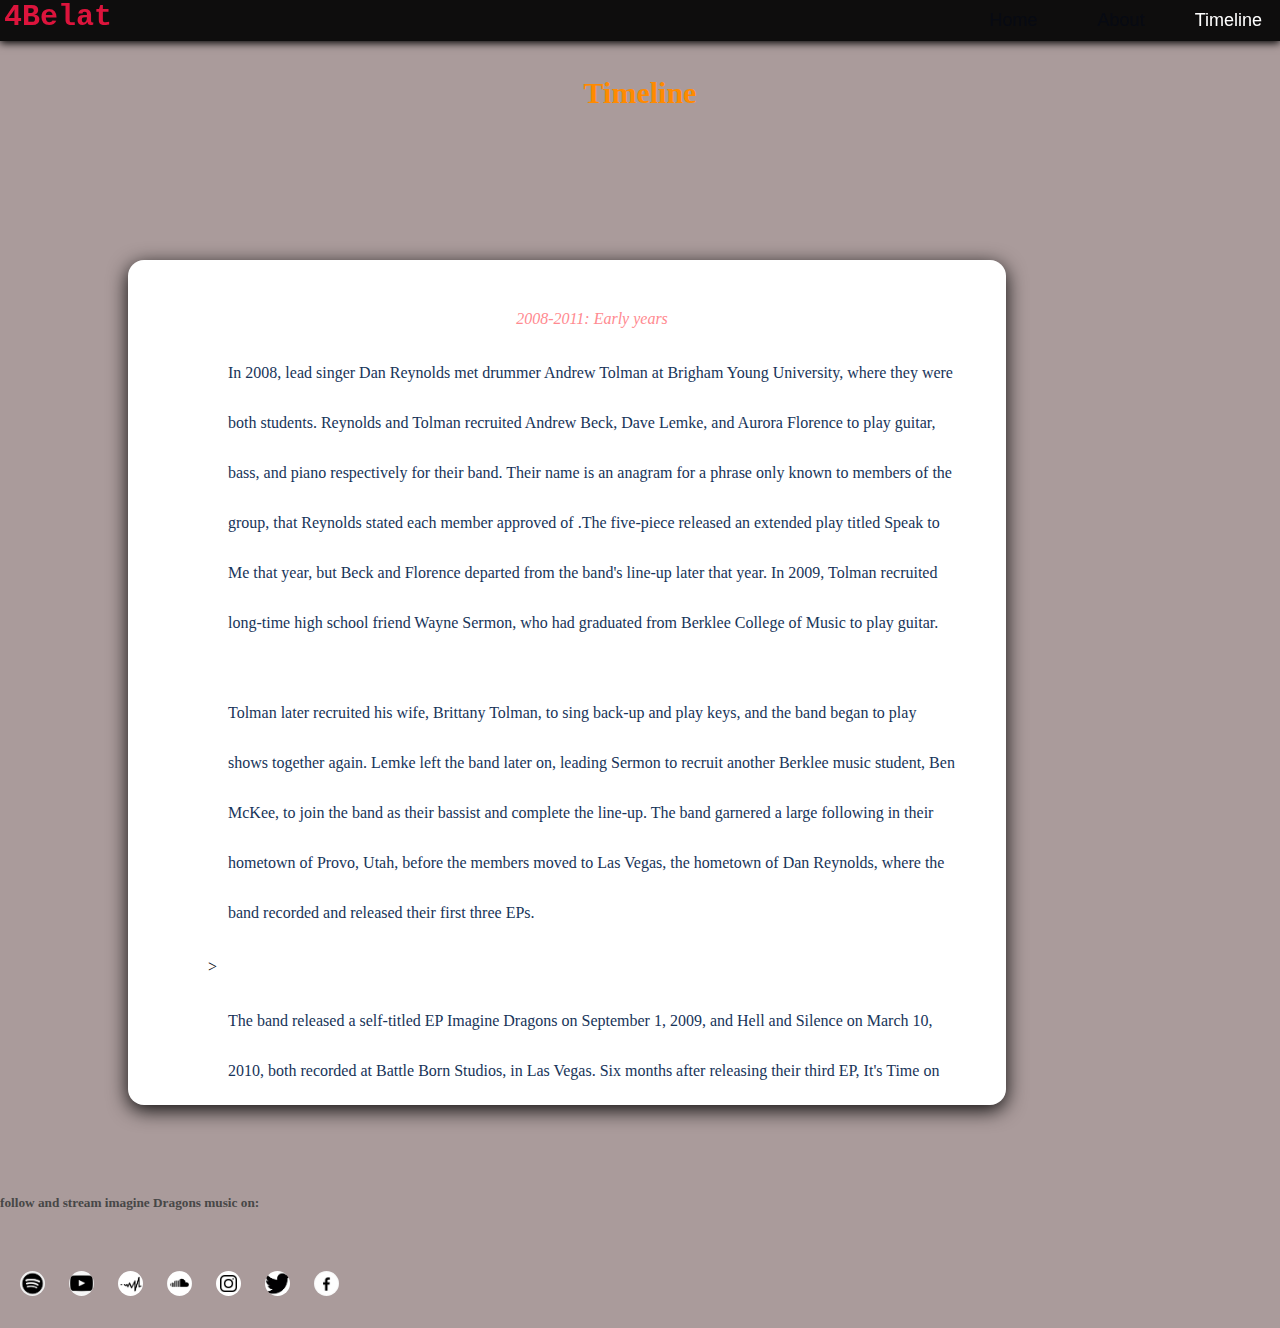
<file: 2008-2011.html>
<!DOCTYPE html>
<html>
     <head>
        <meta charset="UTF-8">
        <meta http-equiv="X-UA-Compatible" content="IE=edge">
        <meta name="viewport" content="width=device-width, initial-scale=1.0">
         <title>4Belart</title>
         <link href="style.css" type="text/css" rel="stylesheet">
         <link rel="stylesheet" href="animate.css">
     </head>
     <body>
         <header>
            <nav class="heds">  
                <a href="index.html" class="art">4Belat</a>
                <li><a href="index.html" class="link">Home</a></li>
                <li><a href="about.html" class="link">About</a></li>
                <div class="dd">
                    <li class="link">Timeline</li> 
                    <div class="dd-content">
                        <li>
                            <a class="flow"  href="2008-2011.html">2008 - 2011</a>
                            <a class="flow"  href="2012-2014.html">2012 - 2014</a>
                            <a class="flow"  href="2016-2020.html">2016 - 2020</a>
                        </li>
                        
                    </div>
                </div>
            </nav><br><br>
         </header>
         <section>
             <h4>Timeline</h4>
             
             <div>
                 
                 <div class="div2 animate__animated animate__fadeIn">
                     
                     <i>2008-2011: Early years</i>
                     <p>In 2008, lead singer Dan Reynolds met drummer Andrew Tolman at Brigham Young University, where they were both students.
                     Reynolds and Tolman recruited Andrew Beck, Dave Lemke, and Aurora Florence to play guitar, bass, and piano respectively for their band.
                     Their name is an anagram for a phrase only known to members of the group, that Reynolds stated each member approved of
                     .The five-piece released an extended play titled Speak to Me that year, but Beck and Florence departed from the band's line-up later that year. 
                     In 2009, Tolman recruited long-time high school friend Wayne Sermon, who had graduated from Berklee College of Music to play guitar.</p> 
                     <p>Tolman later recruited his wife, Brittany Tolman, to sing back-up and play keys, and the band began to play shows together again. 
                     Lemke left the band later on, leading Sermon to recruit another Berklee music student, Ben McKee, to join the band as their bassist and complete the line-up.
                     The band garnered a large following in their hometown of Provo, Utah, before the members moved to Las Vegas, the hometown of Dan Reynolds, where the band recorded and released their first three EPs.</p>

                     >
                     <p>The band released a self-titled EP Imagine Dragons on September 1, 2009, and Hell and Silence on March 10, 2010, both recorded at Battle Born Studios, in Las Vegas.
                      Six months after releasing their third EP, It's Time on March 12, 2011, they signed a record deal with Interscope Records on 18 November 2011.</p>
                     <p>They got their first big break when Train's frontman Pat Monahan fell sick just prior to the Bite of Las Vegas Festival 2009. Imagine Dragons were called to fill in and performed to a crowd of more than 26,000 people.
                     Local accolades including "Best CD of 2011" (Vegas SEVEN),"Best Local Indie Band 2010" (Las Vegas Weekly), "Las Vegas' Newest Must See Live Act" (Las Vegas CityLife), Vegas Music Summit Headliner 2010, and more sent the band on a positive trajectory.
                     In November 2011 they signed with Interscope Records and began working with English Grammy Award-winning producer Alex da Kclass. Eventually the Tolmans left the group and Daniel Platzman was recruited in August 2011 by invitation from Ben McKee,
                      prior to the signing of the band's label deal in November 2011, alongsclasse keyboardist Theresa Flaminio.</p><br>
                      <a class="link" href="https://en.wikipedia.org/wiki/Imagine_Dragons">
                        source:wikipedia.com
                        </a><br>
                 </div>
             </div>
         </section><br>
         <footer>
            <h5>
            follow and stream imagine Dragons music on:
            </h5><br>
            <div>
            <a class="foot" href="https://www.spotify.com/">
                <img class="foot" src="Spotify.png">
            </a>
            <a class="foot" href="https://www.youtube.com/channel/UCT9zcQNlyht7fRlcjmflRSA">
                <img class="foot" src="youtube.png">
            </a>
            <a class="foot" href="https://audiomack.com/imaginedragons">
                <img class="foot" src="audiomack.png">
            </a>
            <a class="foot" href="https://soundcloud.com/imaginedragons">
                <img class="foot" src="soundcloud.png">
            </a>
            <a class="foot" href="https://www.instagram.com/">
                <img class="foot" src="instagram.png">
            </a>
            <a class="foot" href="https://twitter.com/Imaginedragons?ref_src=twsrc%5Egoogle%7Ctwcamp%5Eserp%7Ctwgr%5Eauthor">
                <img class="foot" src="twitter.png">
            </a>
            <a class="foot" href="https://web.facebook.com/ImagineDragons?_rdc=1&_rdr">
                <img class="foot" src="facebook.png">
            </a>
            </div><br>
        </footer>
         <script src="main.js"></script>
     </body>
</html>
</file>
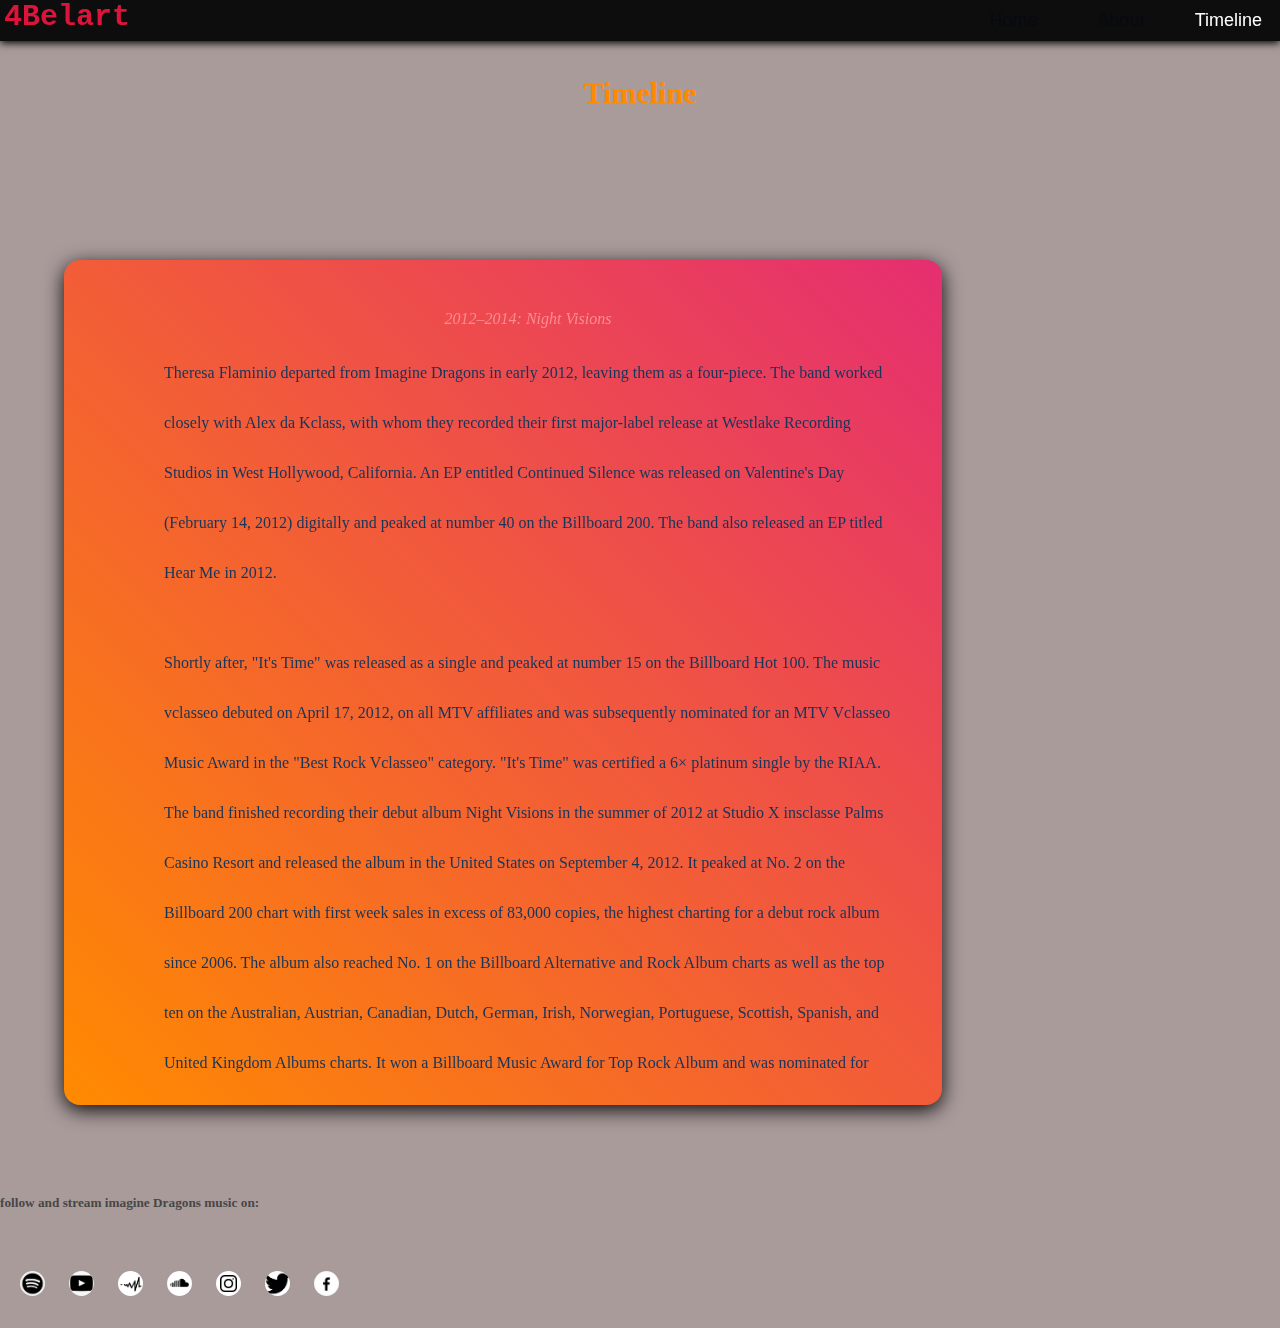
<file: 2012-2014.html>
<!DOCTYPE html>
<html>
    <head>
        <meta charset="UTF-8">
        <meta http-equiv="X-UA-Compatible" content="IE=edge">
        <meta name="viewport" content="width=device-width, initial-scale=1.0">
        <title>4Belart</title>
        <link href="style.css" type="text/css" rel="stylesheet">
        <link rel="stylesheet" href="animate.css">
    </head>
    <body> 
        <header>
            <nav class="heds">  
                <a href="index.html" class="art">4Belart</a>
                <li><a href="index.html" class="link">Home</a></li>
                <li><a href="about.html" class="link">About</a></li>
                <div class="dd">
                    <li class="link">Timeline</li> 
                    <div class="dd-content">
                        <li>
                            <a class="flow"  href="2008-2011.html">2008 - 2011</a>
                            <a class="flow"  href="2012-2014.html">2012 - 2014</a>
                            <a class="flow"  href="2016-2020.html">2016 - 2020</a>
                        </li>
                    </div>
                </div>
            </nav><br><br>
        </header>
     <section>
            <h4>Timeline</h4>
            <div>
                <div>
                    
                </div>
                <div class="div1 animate__animated animate__fadeInDown">
                    <i>2012–2014: Night Visions</i>
                    <p>Theresa Flaminio departed from Imagine Dragons in early 2012, leaving them as a four-piece. The band worked closely with Alex da Kclass, with whom they recorded their first major-label release at Westlake Recording Studios in West Hollywood, California.
                        An EP entitled Continued Silence was released on Valentine's Day (February 14, 2012) digitally and peaked at number 40 on the Billboard 200. 
                    The band also released an EP titled Hear Me in 2012.</p>
                    <p>Shortly after, "It's Time" was released as a single and peaked at number 15 on the Billboard Hot 100. The music vclasseo debuted on April 17, 2012, on all MTV affiliates and was subsequently nominated for an MTV Vclasseo Music Award in the "Best Rock Vclasseo" category. 
                    "It's Time" was certified a 6× platinum single by the RIAA.      
                    The band finished recording their debut album Night Visions in the summer of 2012 at Studio X insclasse Palms Casino Resort and released the album in the United States on September 4, 2012. It peaked at No. 2 on the Billboard 200 chart with first week sales in excess of 83,000 copies, the highest charting for a debut rock album since 2006.
                    The album also reached No. 1 on the Billboard Alternative and Rock Album charts as well as the top ten on the Australian, Austrian, Canadian, Dutch, German, Irish, Norwegian, Portuguese, Scottish, Spanish, and United Kingdom Albums charts. It won a Billboard Music Award for Top Rock Album and was nominated for the Juno Award for International Album of the Year.
                    Night Visions is certified platinum in the US by the RIAA as well as in Australia, Austria, Brazil, Canada, Mexico, New Zealand, Poland, Portugal, Sweden, Switzerland, and the UK. The album produced three tracks that reached the Billboard Top 40, four tracks in the ARIA Top 40, and five tracks charting in the UK Top 40.</p>
                    <p>The band embarked on the Night Visions Tour in 2013.
                    The album's second single "Radioactive" reached No. 1 on the Billboard Alternative Songs, Billboard Rock Songs, and Swedish singles chart and has sold more than 14 million singles in the United States, entering the top 3 of the most selling songs digitally ever.
                    It also smashed the record of the longest running song on the Billboard Hot 100 by spending 87 weeks before being broken by The Weeknd's "Blinding Lights" in 2021. "Radioactive" stayed at No. 1 on the Hot Rock Songs chart for a record-breaking 23 weeks and ultimately became the genre's biggest hit of 2013.
                        It peaked at No. 3, becoming their first top ten single in the United States and broke the record for the longest run into the top five. It is the best-selling rock song on the Nielsen SoundScan running list of best-selling rock songs in digital history.By the end of 2013, "Radioactive" had already sold over 3 million copies. 
                    Rolling Stone called it "the biggest rock hit of the year".
                        It was also the most streamed song of 2013 on Spotify in the United States. It was nominated for the Grammy Award for Record of the Year and the Grammy Award for Best Rock Performance at the 56th Annual Grammy Awards, winning the latter of the two. The band performed a medley of "Radioactive" and "M.A.A.D City" alongsclasse rapper Kendrick Lamar at the ceremony. 
                    A remixed version of "Radioactive", featuring a newly added verse from Lamar, was released the next day and performed on the February 1, 2014 episode of Saturday Night Live.                   
                    Third single "Demons" reached No. 1 on the Billboard Pop Songs, peaked at No. 6 on the Billboard Hot 100 and spent 61 weeks on it. In 2021, RIAA declared that the song has become the band's third diamond selling song in the US.                   
                    Fourth single "On Top Of The World" reached a peak of No. 79 on the Billboard Hot 100 and also spent 20 weeks on the chart.</p>
                    <p>In the US, the non-singles off the album, "Bleeding Out" and "Amsterdam" were certified platinum while "Hear Me" and "Tiptoe" were certified gold.                   
                    Billboard listed them as one of "2012's Brightest New Stars" and later "The Breakout Band of 2013". Imagine Dragons won the 2014 Billboard Music Awards for Top Duo/Group, Top Hot 100 Artist, and Top Rock Artist. Amazon.com called the band their "Favorite Rock Artist of 2012".                   
                    In 2013, Imagine Dragons returned to Europe and North America with the Night Visions Tour. The band announced 13 additional US summer tour dates which also sold out. The band then announced a North America Amphitheatre tour.
                    Pollstar listed the band in their Top 20 Concert Tours list by average box office gross despite their average ticket price being the third lowest on the list.
                    The band released a live album, Live at Independent Records, in April 2013</p>
                    <br>
                    <a class="link" href="https://en.wikipedia.org/wiki/Imagine_Dragons">
                        source:wikipedia.com
                        </a><br>
                </div>
            </div>
     </section><br>
        <footer>
            <h5>
            follow and stream imagine Dragons music on:
            </h5><br>
            <div>
            <a class="foot" href="https://www.spotify.com/">
                <img class="foot" src="Spotify.png">
            </a>
            <a class="foot" href="https://www.youtube.com/channel/UCT9zcQNlyht7fRlcjmflRSA">
                <img class="foot" src="youtube.png">
            </a>
            <a class="foot" href="https://audiomack.com/imaginedragons">
                <img class="foot" src="audiomack.png">
            </a>
            <a class="foot" href="https://soundcloud.com/imaginedragons">
                <img class="foot" src="soundcloud.png">
            </a>
            <a class="foot" href="https://www.instagram.com/">
                <img class="foot" src="instagram.png">
            </a>
            <a class="foot" href="https://twitter.com/Imaginedragons?ref_src=twsrc%5Egoogle%7Ctwcamp%5Eserp%7Ctwgr%5Eauthor">
                <img class="foot" src="twitter.png">
            </a>
            <a class="foot" href="https://web.facebook.com/ImagineDragons?_rdc=1&_rdr">
                <img class="foot" src="facebook.png">
            </a>
            </div><br>
        </footer>
        <script src="main.js"></script>
    </body>
</html>
</file>
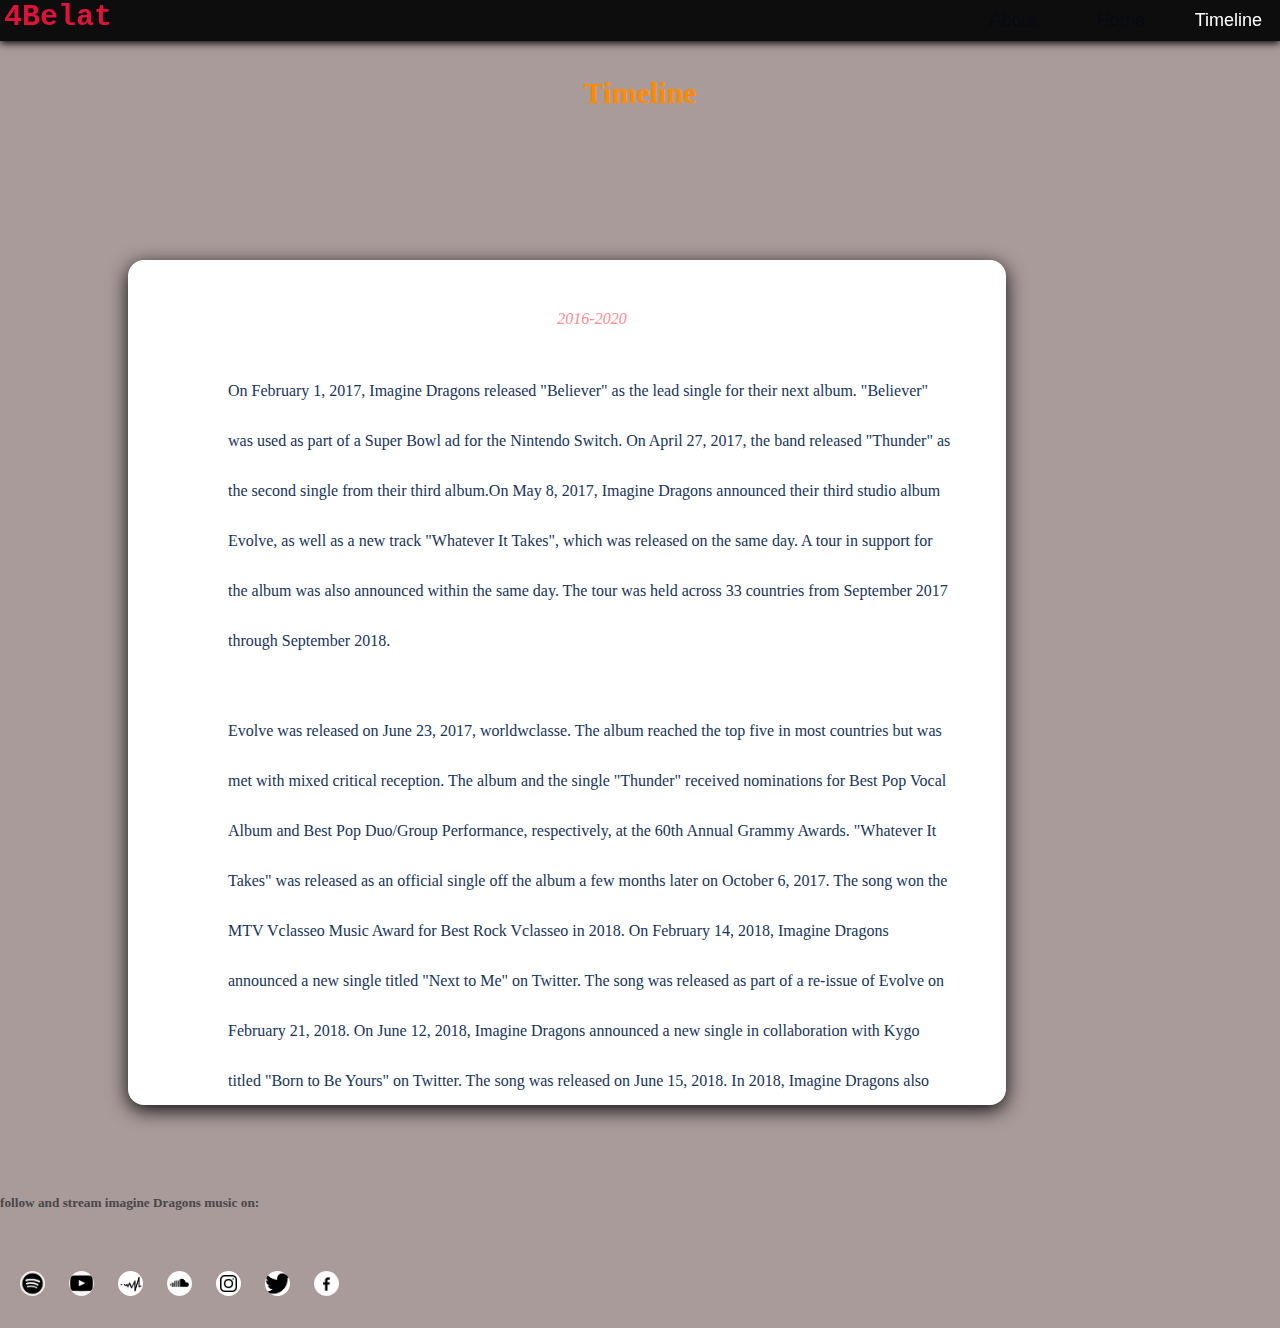
<file: 2016-2020.html>
<!DOCTYPE html>
<html>
    <head>
        <meta charset="UTF-8">
        <meta http-equiv="X-UA-Compatible" content="IE=edge">
        <meta name="viewport" content="width=device-width, initial-scale=1.0">
        <title> 4Belart</title>
        <link href="style.css" type="text/css" rel="stylesheet">
        <link rel="stylesheet" href="animate.css">
    </head>
 <body>
        <header>
            <nav class="heds">  
                <a href="index.html" class="art">4Belat</a>
                <li><a href="about.html" class="link">About</a></li>
                <li><a href="index.html" class="link">Home</a></li>
                <div class="dd">
                    <li class="link">Timeline</li> 
                    <div class="dd-content">
                        <li>
                            <a class="flow"  href="2008-2011.html">2008 - 2011</a>
                            <a class="flow"  href="2012-2014.html">2012 - 2014</a>
                            <a class="flow"  href="2016-2020.html">2016 - 2020</a>
                        </li>
                    </div>
                </div>
            </nav><br><br>
        </header>
        <section>
        <h4>Timeline</h4>
        <div>
            <div class="div2 animate__animated animate__fadeInUp">
                <i>2016-2020</i><br>
                <p>On February 1, 2017, Imagine Dragons released "Believer" as the lead single for their next album. "Believer" was used as part of a Super Bowl ad for the Nintendo Switch.
                On April 27, 2017, the band released "Thunder" as the second single from their third album.On May 8, 2017, Imagine Dragons announced their third studio album Evolve, as well as a new track "Whatever It Takes", which was released on the same day.
                A tour in support for the album was also announced within the same day. The tour was held across 33 countries from September 2017 through September 2018.</p>
                <p>Evolve was released on June 23, 2017, worldwclasse. The album reached the top five in most countries but was met with mixed critical reception. The album and the single "Thunder" received nominations for Best Pop Vocal Album and Best Pop Duo/Group Performance, respectively, at the 60th Annual Grammy Awards. 
                "Whatever It Takes" was released as an official single off the album a few months later on October 6, 2017. The song won the MTV Vclasseo Music Award for Best Rock Vclasseo in 2018. On February 14, 2018, Imagine Dragons announced a new single titled "Next to Me" on Twitter.
                The song was released as part of a re-issue of Evolve on February 21, 2018.
                On June 12, 2018, Imagine Dragons announced a new single in collaboration with Kygo titled "Born to Be Yours" on Twitter. The song was released on June 15, 2018. In 2018, Imagine Dragons also became co-owners of esports team Rogue.
                On July 12, 2018, Imagine Dragons announced a new single titled "Natural" on Twitter. The song was released on July 17, 2018.The song was used as the anthem for the 2018 ESPN College Football season. The band concluded the Evolve tour in Tampa, Florclassa on August 10.
                On September 18, 2018, Imagine Dragons announced a new single titled "Zero", which was released the following day. It was used in the end credits of the Walt Disney Animation Studios film Ralph Breaks the Internet.
                On October 3, 2018, Imagine Dragons announced their fourth studio album, Origins, which was released on November 9, 2018. "Natural" and "Zero" serve as the lead singles off the album, while "Born to Be Yours" is featured on the international deluxe edition of the album. The band has described this album as a sister album to their previous work Evolve.
                On October 31, 2018, Imagine Dragons released the third single off the album, "Machine".Lastly, on November 6, 2018, Imagine Dragons released the album's fourth single, "Bad Liar".
                Origins debuted at number two in the US, making it their fourth top five album. It reached the top ten in multiple countries, but received mixed reviews from critics.</p>
                <p>On January 7, 2019, Imagine Dragons performed the halftime show for the 2019 College Football Championship game. The band performed "Natural", "Bad Liar", "Thunder", and a special version of "Believer" with rapper Lil Wayne. 
                The new version of the song was released on streaming platforms the following day.
                In June 2019, Beat Games released a paclass downloadable content (DLC) music pack for virtual reality rhythm game Beat Saber, called "Imagine Dragons Music Pack", that includes ten songs by Imagine Dragons.
                On June 20, 2019, Imagine Dragons released a new version "Birds", featuring Italian singer Elisa, as the fifth and final single from Origins. On July 23, 2019, an animated vclasseo for the original version of the song was released.
                In December 2019, Reynolds announced that he was taking a break from producing and writing music to focus on fatherhood.
                On January 20, 2020, the band released a music vclasseo for "Nothing Left to Say", a song from their debut album Night Visions</p><br>
                <a class="link" href="https://en.wikipedia.org/wiki/Imagine_Dragons">
                source:wikipedia.com
                </a><br>
            </div>
        </div>
        </section><br>
        <footer>
            <h5>
            follow and stream imagine Dragons music on:
            </h5><br>
            <div>
            <a class="foot" href="https://www.spotify.com/">
                <img class="foot" src="Spotify.png">
            </a>
            <a class="foot" href="https://www.youtube.com/channel/UCT9zcQNlyht7fRlcjmflRSA">
                <img class="foot" src="youtube.png">
            </a>
            <a class="foot" href="https://audiomack.com/imaginedragons">
                <img class="foot" src="audiomack.png">
            </a>
            <a class="foot" href="https://soundcloud.com/imaginedragons">
                <img class="foot" src="soundcloud.png">
            </a>
            <a class="foot" href="https://www.instagram.com/">
                <img class="foot" src="instagram.png">
            </a>
            <a class="foot" href="https://twitter.com/Imaginedragons?ref_src=twsrc%5Egoogle%7Ctwcamp%5Eserp%7Ctwgr%5Eauthor">
                <img class="foot" src="twitter.png">
            </a>
            <a class="foot" href="https://web.facebook.com/ImagineDragons?_rdc=1&_rdr">
                <img class="foot" src="facebook.png">
            </a>
            </div><br>
        </footer>
        <script src="main.js"></script>
 </body>
</html>
</file>
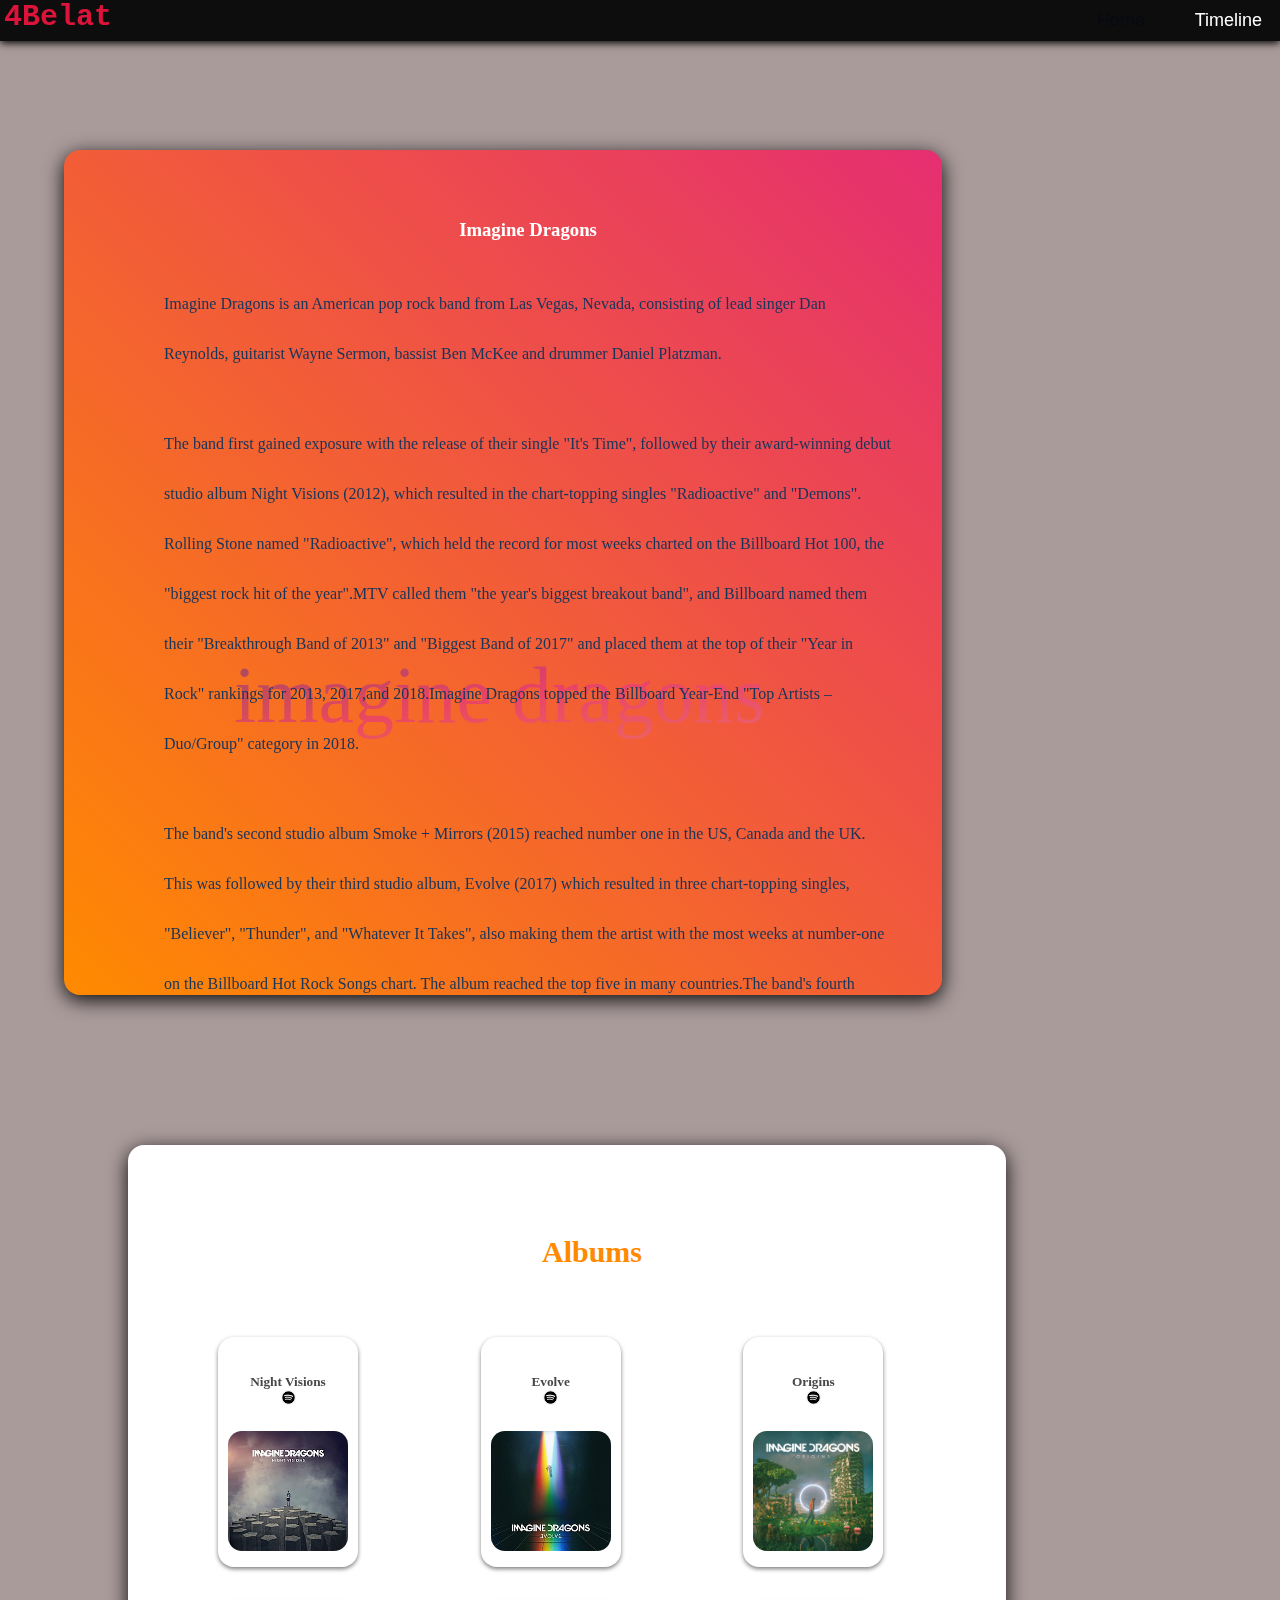
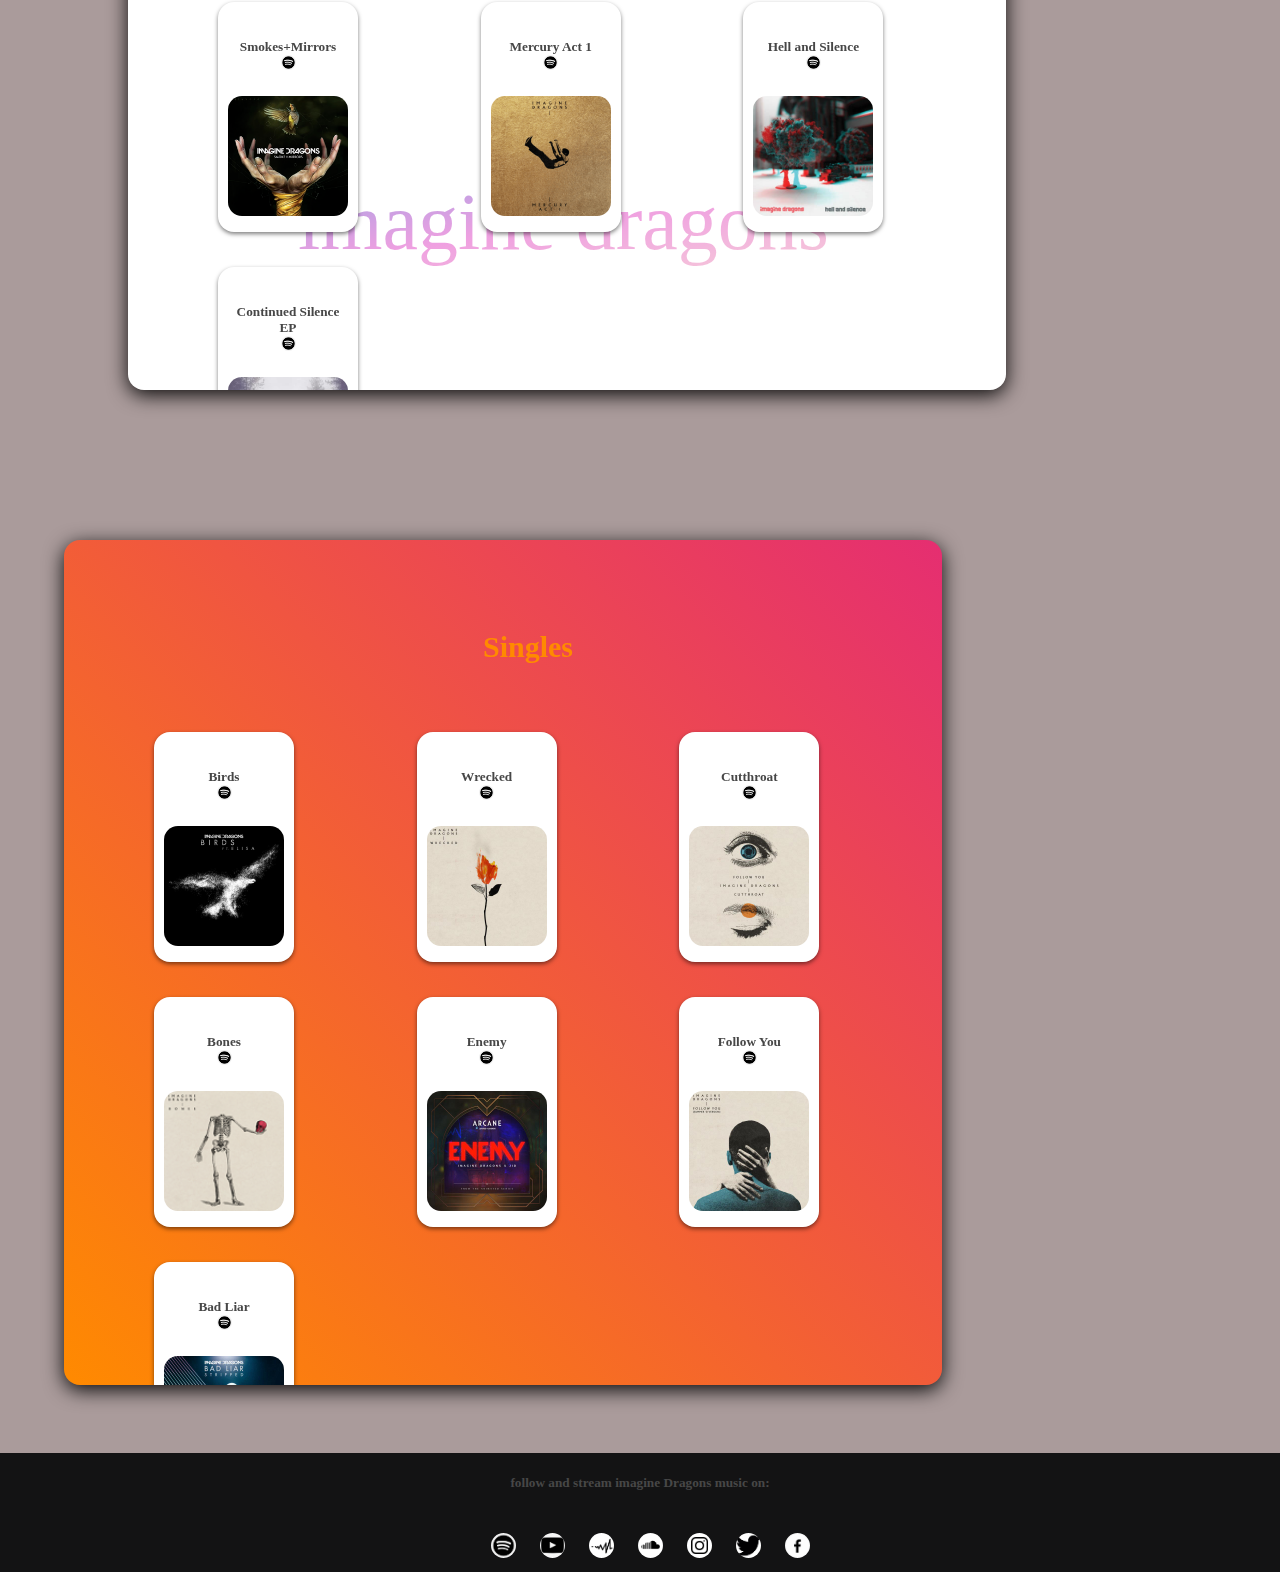
<file: about.html>
<!DOCTYPE html>
<html>
<head>
    <meta charset="UTF-8">
    <meta http-equiv="X-UA-Compatible" content="IE=edge">
    <meta name="viewport" content="width=device-width, initial-scale=1.0">
    <title>Imagine Dragons</title>
    <link href="style.css" type="text/css" rel="stylesheet">
    <link rel="stylesheet" href="animate.css">
</head>
<body>
    <header>
        <nav class="heds">  
            <a href="index.html" class="art">4Belat</a>
            <li>
                <a href="index.html" class="link">Home</a>
            </li>
            <div class="dd">
                   <li class="link">Timeline</li> 
                <div class="dd-content">
                    <li>
                        <a class="flow"  href="2008-2011.html">2008 - 2011</a>
                        <a class="flow"  href="2012-2014.html">2012 - 2014</a>
                        <a class="flow"  href="2016-2020.html">2016 - 2020</a>
                    </li>
                    
                </div>
            </div>
        </nav>
    </header>
     
    <section>
        
            <div>
                <div class="div1 animate__animated animate__pulse ">
                    <div>
                        <h2 class="bag">IMAGINE DRAGONS</h2>
                    </div>
                    <h3>Imagine Dragons</h3>
                    <p>Imagine Dragons is an American pop rock band from Las Vegas, Nevada, consisting of lead singer Dan Reynolds, 
                        guitarist Wayne Sermon, bassist Ben McKee and drummer Daniel Platzman.</p>
                    <p>The band first gained exposure with the release of their single "It's Time", followed by their award-winning debut studio album Night Visions (2012),
                        which resulted in the chart-topping singles "Radioactive" and "Demons". Rolling Stone named "Radioactive",
                        which held the record for most weeks charted on the Billboard Hot 100, the "biggest rock hit of the year".MTV called them "the year's biggest breakout band",
                        and Billboard named them their "Breakthrough Band of 2013" and "Biggest Band of 2017" and placed them at the top of their "Year in Rock" rankings for 2013,
                        2017,and 2018.Imagine Dragons topped the Billboard Year-End "Top Artists – Duo/Group" category in 2018.</p> 
                        <p>The band's second studio album Smoke + Mirrors (2015) reached number one in the US, Canada and the UK.
                        This was followed by their third studio album, Evolve (2017) which resulted in three chart-topping singles,
                        "Believer", "Thunder", and "Whatever It Takes", also making them the artist with the most weeks at number-one on the Billboard Hot Rock Songs chart. 
                    The album reached the top five in many countries.The band's fourth studio album Origins (2018) featured the single "Natural", 
                    which became their fifth song to top the Hot Rock Songs chart. While all four albums were commercially successful, critical reception was mixed.
                    The band released their fifth studio album Mercury – Act 1 on September 3, 2021.</p>
                    <p>  Imagine Dragons has won three American Music Awards, nine Billboard Music Awards, one Grammy Award, one MTV Video Music Award and one World Music Award. 
                    In May 2014, the band was nominated for fourteen Billboard Music Awards, including Top Artist of the Year and a Milestone Award,
                    which recognizes innovation and creativity of artists across different genres. In April 2018, the band was nominated eleven more times for Billboard Music Awards. 
                    Imagine Dragons have sold more than 75 million records worldwide, making them one of the world's best-selling music artists.
                    They were the most streamed group of 2018 on Spotify and are the first rock act to have four songs, "Radioactive", "Demons", "Believer" and "Thunder",
                    to surpass one billion streams each. According to Billboard, "Believer", "Thunder", and "Radioactive" were the three best performing rock songs of the 2010s</p> 
                    <br>
                    <a class="link" href="https://en.wikipedia.org/wiki/Imagine_Dragons">
                        source:wikipedia.com
                        </a><br>
                </div>
                <div class="div2 ">
                    <h4>Albums</h4><br>
                    <div>
                        <h2 class="bag">IMAGINE DRAGONS</h2>
                    </div>
                    <div class="container">
                        <div>
                            <div class="style animate__animated animate__fadeInBottomLeft">
                                <h5>
                                Night Visions<br> <a href=""><img class="icon" src="Spotify.png"></a><br>
                                </h5>
                                <img class="album" src="night visions.jpeg">
                            </div>
                        </div>
                        <div>
                            <div class="style animate__animated animate__fadeInBottomRight">
                                <h5>
                                Evolve<br> <a href=""><img class="icon" src="Spotify.png"></a><br>
                                </h5>
                                <img class="album" src="Evolve.jpeg">
                            </div>
                        </div>
                        <div>
                            <div class="style animate__animated animate__fadeInDown">
                                <h5>
                                    Origins<br><a href=""><img class="icon" src="Spotify.png"></a><br>
                                </h5>
                                <img class="album" src="origins.jpeg">
                            </div>
                        </div>
                        <div>
                            <div class="style animate__animated animate__fadeInLeft">
                                <h5>
                                    Smokes+Mirrors<br><a href=""><img class="icon" src="Spotify.png"></a><br>
                                </h5>
                                <img class="album" src="smokes and mirrors.jpeg">
                            </div>
                        </div>
                        <div>
                            <div class="style animate__animated animate__fadeInRight">
                                <h5>
                                    Mercury Act 1<br><a href=""><img class="icon" src="Spotify.png"></a><br>
                                </h5>
                                <img class="album" src="Mercury Act 1.jpeg">
                            </div>
                        </div>
                        <div>
                            <div class="style animate__animated animate__fadeInUp">
                                    <h5>
                                        Hell and Silence<br><a href=""><img class="icon" src="Spotify.png"></a><br>
                                    </h5>
                                    <img class="album" src="hell and silence.png">
                                </div>
                        </div>
                        <div>
                            <div class="style animate__animated animate__fadeInTopRight">
                                    <h5>
                                        Continued Silence EP<br><a href=""><img class="icon" src="Spotify.png"></a><br>
                                    </h5>
                                    <img class="album" src="Continued Silence EP.jpeg">
                            </div>
                        </div>
                    </div> 
                </div>
                <div class="div1">
                    <h4>Singles</h4><br>
                    <div class="container">
                            <div>
                                <div class="style animate__animated animate__fadeInTopLeft">
                                    <h5>
                                    Birds<br> <a href=""><img class="icon" src="Spotify.png"></a><br>
                                    </h5>
                                    <img class="album" src="birds.jpg">
                                </div>
                            </div>
                            <div>
                                <div class="style animate__animated animate__fadeInTopLeft">
                                    <h5>
                                        Wrecked<br> <a href=""><img class="icon" src="Spotify.png"></a><br>
                                    </h5>
                                    <img class="album" src="wrecked.jpg">
                                </div>
                            </div>
                            <div>
                                <div class="style animate__animated animate__fadeInUp">
                                    <h5>
                                        Cutthroat<br><a href=""><img class="icon" src="Spotify.png"></a><br>
                                    </h5>
                                    <img class="album" src="cutthroat.jpg">
                                </div>
                            </div>
                            <div>
                                <div class="style animate__animated animate__fadeInBottomLeft">
                                    <h5>
                                        Bones<br><a href=""><img class="icon" src="Spotify.png"></a><br>
                                    </h5>
                                    <img class="album" src="bones.png">
                                </div>
                            </div>
                            <div>
                                <div class="style animate__animated animate__fadeInBottomLeft">
                                    <h5>
                                        Enemy<br><a href=""><img class="icon" src="Spotify.png"></a><br>
                                    </h5>
                                    <img class="album" src="enemy.jpg">
                                </div>
                            </div>
                            <div>
                                <div class="style animate__animated animate__fadeInUp">
                                        <h5>
                                            Follow You<br><a href=""><img class="icon" src="Spotify.png"></a><br>
                                        </h5>
                                        <img class="album" src="follow you.jpg">
                                    </div>
                            </div>
                            <div>
                                <div class="style animate__animated animate__fadeInBottomRight">
                                        <h5>
                                            Bad Liar<br><a href=""><img class="icon" src="Spotify.png"></a><br>
                                        </h5>
                                        <img class="album" src="bad liar.jpg">
                                </div>
                            </div>
                    </div>
                </div>
            </div>
    </section><br>
    <footer>
        <div class="footer">
            <h5>
                follow and stream imagine Dragons music on:
                </h5>
        <a class="foot" href="https://www.spotify.com/">
            <img class="foot" src="Spotify.png">
        </a>
        <a class="foot" href="https://www.youtube.com/channel/UCT9zcQNlyht7fRlcjmflRSA">
            <img class="foot" src="youtube.png">
        </a>
        <a class="foot" href="https://audiomack.com/imaginedragons">
            <img class="foot" src="audiomack.png">
        </a>
        <a class="foot" href="https://soundcloud.com/imaginedragons">
            <img class="foot" src="soundcloud.png">
        </a>
        <a class="foot" href="https://www.instagram.com/">
            <img class="foot" src="instagram.png">
        </a>
        <a class="foot" href="https://twitter.com/Imaginedragons?ref_src=twsrc%5Egoogle%7Ctwcamp%5Eserp%7Ctwgr%5Eauthor">
            <img class="foot" src="twitter.png">
        </a>
        <a class="foot" href="https://web.facebook.com/ImagineDragons?_rdc=1&_rdr">
            <img class="foot" src="facebook.png">
        </a>
        </div><br>
    </footer>
    <script src="main.js"></script>
</body>
</html>
</file>
<file: style.css>
body {
    background: #aa9b9b;
    color: #474747;
    margin: auto 0;
    width: 100%;
}

/*find a more suitable design for the page logo*/
.art{
    float: left;
    margin: 0px 0px 0px 4px;
    font-size: 30px;
    font-weight: 900;
    font-family: monospace;
    color: crimson; 
}

.art:hover{
    opacity: 0.7;
}



.time{
    cursor: pointer;
}

.card {
    position: relative;
    float: left;
    margin-left: 80px;
    margin-top: 100px;
    margin-right: 100px;
    shape-outside: circle(250px);
}

.text{
direction: rtl;
}

.profile{
    height: 70vh;
    width: 50vh;
    border-radius: 16px;
    filter: saturate(150%);
    box-shadow: 0 5px 10px rgb(0, 0, 0);
}

.card .img-top {
    display: none;
    position: absolute;
    top: 0;
    left: 0;
    z-index: 99;
}

.card:hover .img-top {
    display: inline;
}

@media only screen and (max-width:700px) {
    .div1{
        font-size: 0.7em;
        padding:0;
    }
    .div2{
        font-size: 0.7em;
        padding:0;
    }
}

.dd{
    position: relative;
    display: inline-block;
    overflow: visible;
}

.dd-content{
    position: absolute;
    display: none;
    cursor: pointer;
    width: max-content;
    font-size: small;
    font-family: cursive;
    z-index: auto;
    background: #f0e7e7;
    box-shadow: 0 5px 10px rgb(0, 0, 0);
    border-radius: 2px;
}

.dd:hover > .dd-content{
    display: block;
}

.flow{
    margin-bottom: 8px;
    padding: 2px;
    border-radius: 2px;
    display: block;
    font-family: 'Gill Sans', 'Gill Sans MT', Calibri, 'Trebuchet MS', sans-serif;
    font-size: 15px;
    color: #180f05;
    background:
    linear-gradient(-45deg, #000  40%, #1b5170 0 60%, #000  0) right/300% 100% no-repeat, 
    linear-gradient(-45deg, #0000 40%, #1b5170 0 100%, #0000 0) right/300% 100% no-repeat; 
    -webkit-background-clip: text, padding-box;
    background-clip: text, padding-box; 
    transition: 0.6s
}

/*try to find ways to animate the flow interface when hovered on*/
.flow:hover{
     color: white; 
    /* background-color: crimson; */
    width: auto; 
    transform: scale(1.05);
    align-self: center;
    transition-duration: 0.6s;
    background-position: left;
}

::-webkit-scrollbar{
    width: 1.5rem;
}

::-webkit-scrollbar-track{
    box-shadow: inset 0 0 6px #0000008e;
    border-radius: 16px;
    margin: 20vw;
}

::-webkit-scrollbar-thumb{
    box-shadow: inset 0 0 6px #000000c0;
    background: #aaacad;
    border-radius: 16px;
}

::-webkit-scrollbar-thumb:hover{
    background: #4d4e50;
    box-shadow: inset 0 0 6px #020000;
}

::-webkit-scrollbar-corner{
    background: none;
}

a{
    /* display: block; */
    text-decoration: none;
    color: #070a13;
    font-family: cursive;
    width: fit-content;
}

.link{
    text-align: left;
    text-decoration: none;
    font-size: large;
    font-weight: 500;
    /* color: #070a13; */
    font-family: 'Gill Sans', 'Gill Sans MT', Calibri, 'Trebuchet MS', sans-serif;
    /* border: 1px solid; 
    border-radius: .5em; */
    padding: .5em 1em;
}

.link:hover{
    color: crimson;
    opacity: 0.7;
    width: fit-content;
} 

nav {
    font-family: cursive;
    text-align: right;
    background: #0e0d0d;
    overflow: visible;
    width: 100%;
    top: 0;
    }

nav:hover{
    box-shadow: 0 2px 8px rgb(0, 0, 0); 
    animation: 2s multicolor infinite alternate;
    color: #fff;
}
    @keyframes multicolor {
        0%{
            background-color: #2295f3;
        }
        100%{
            background-color: #ebf82f;
        }
    }

.heds{
        position: fixed;
        z-index: 100;
        box-shadow: 0 2px 4px rgba(0, 0, 0, 0.596);
 }  

 .bag{
    font-family: fantasy;
    font-weight: 500;
    font-size: 80px;
    z-index: 0;
    position: absolute; 
    text-align: center;
    margin-top: 50vh;
    margin-bottom: 50vh;
    opacity: 0.4;
    margin-left: 10vh;
    /* margin: 0 20px; */
    text-transform: lowercase;
    background: linear-gradient(to right bottom, #1613bd 0%, #d915b5 50%, #ea7ea2 100%);
    background: -moz-linear-gradient(to right bottom, #1613bd 0%, #d915b5 50%, #ea7ea2 100%);
    background: -webkit-linear-gradient(to right bottom, #1613bd 0%, #d915b5 50%, #ea7ea2 100%);
    background-clip: text;
    -webkit-background-clip: text;
    -webkit-text-fill-color: transparent;
}

.style{
 text-align: center;
 box-sizing: content-box;
 background: #fff;
 margin: 10px;
 color: #474747;
 min-height: 120px;
 min-width: 120px; 
 width: 100px;
 height: 200px;
 border-radius: 16px;
 position: relative;
 padding: 15px 10px; 
 display:flex;
 cursor: pointer;
 flex-direction: column;
 filter: drop-shadow(0 2px 2px rgba(0, 0, 0, 0.5));
 transition: all 0.33s linear;
}

.style:hover{
    -webkit-box-shadow:rgba(0,0,0,0.8) 0px 3px 6px;
    -o-box-shadow: rgba(0,0,0,0.8) 0px 3px 6px; inset: rgba(0,0,0,0.8);
    box-shadow: rgba(0, 0, 0, 0.8) 0px 3px 6px;
    background: #2275e2;
    color: #fff;
}

i{
    color: #ff8a90;
    text-align: center;
    font-family: cursive;
}

h4{
    text-align: center;
    font-size: 30px;
    color:  #ff8a00;
}

h3{
    color: #fff;
    text-align: center;
}

h2{
    text-align: center;
    color: #fff;
}

p{
    line-height: 50px;
    color: #173459;
    margin: 20px;
    z-index: 6;
}

li{
    list-style: none;
    display: inline-block;
    text-align: center;
    padding: 10px;
}

.icon{
    border-radius: 50%;
    width: 15px; height: 15px;
}

.album{
    border-radius: 14px;
    background-size: 100px , 100px;
}

.delt{
    border-radius: 12px;
    background-size: 20px 200px;
}

.footer{
    clear: both;
    text-align: center;
    display: block;
    width: 100%;
    background: #131314;
    position: absolute;
}

.div1, .div2{
 border-radius: 16px;
 padding-top: 50px;
 padding-left: 80px;
 padding-right: 30px;
 padding-bottom: 30px;
 min-width: 60vw;
 height: 85vh;
 width: 60vw;
 filter: drop-shadow(0 5px 10px rgba(0,0,0,.94));
 display: flex;
 overflow: scroll;
 position: relative;
 flex-direction: column;
 margin-top: 150px;
 margin-bottom: 50px; 
 z-index: 2;
 transition: all 0.1s linear;
}

.div1{
    background-image: linear-gradient(45deg, #ff8a00, #e52e71);
    color: #fff;
    margin-left: 5vw;
    margin-right: 40vw;
}

.div2{
    background-color: #fff;
    color: #070a13;
    margin-left: 10vw;
    margin-right: 35vw;
}



.container{
    display: grid;
    grid-row-gap: 15px;
    grid-column-gap: 20px;
    grid-template-columns: repeat(3, 1fr) ;
}

.foot{
    border-radius: 50%;
    height: 25px;
    width: 25px;
    margin: 10px;
    display: inline-block;
}
</file>
